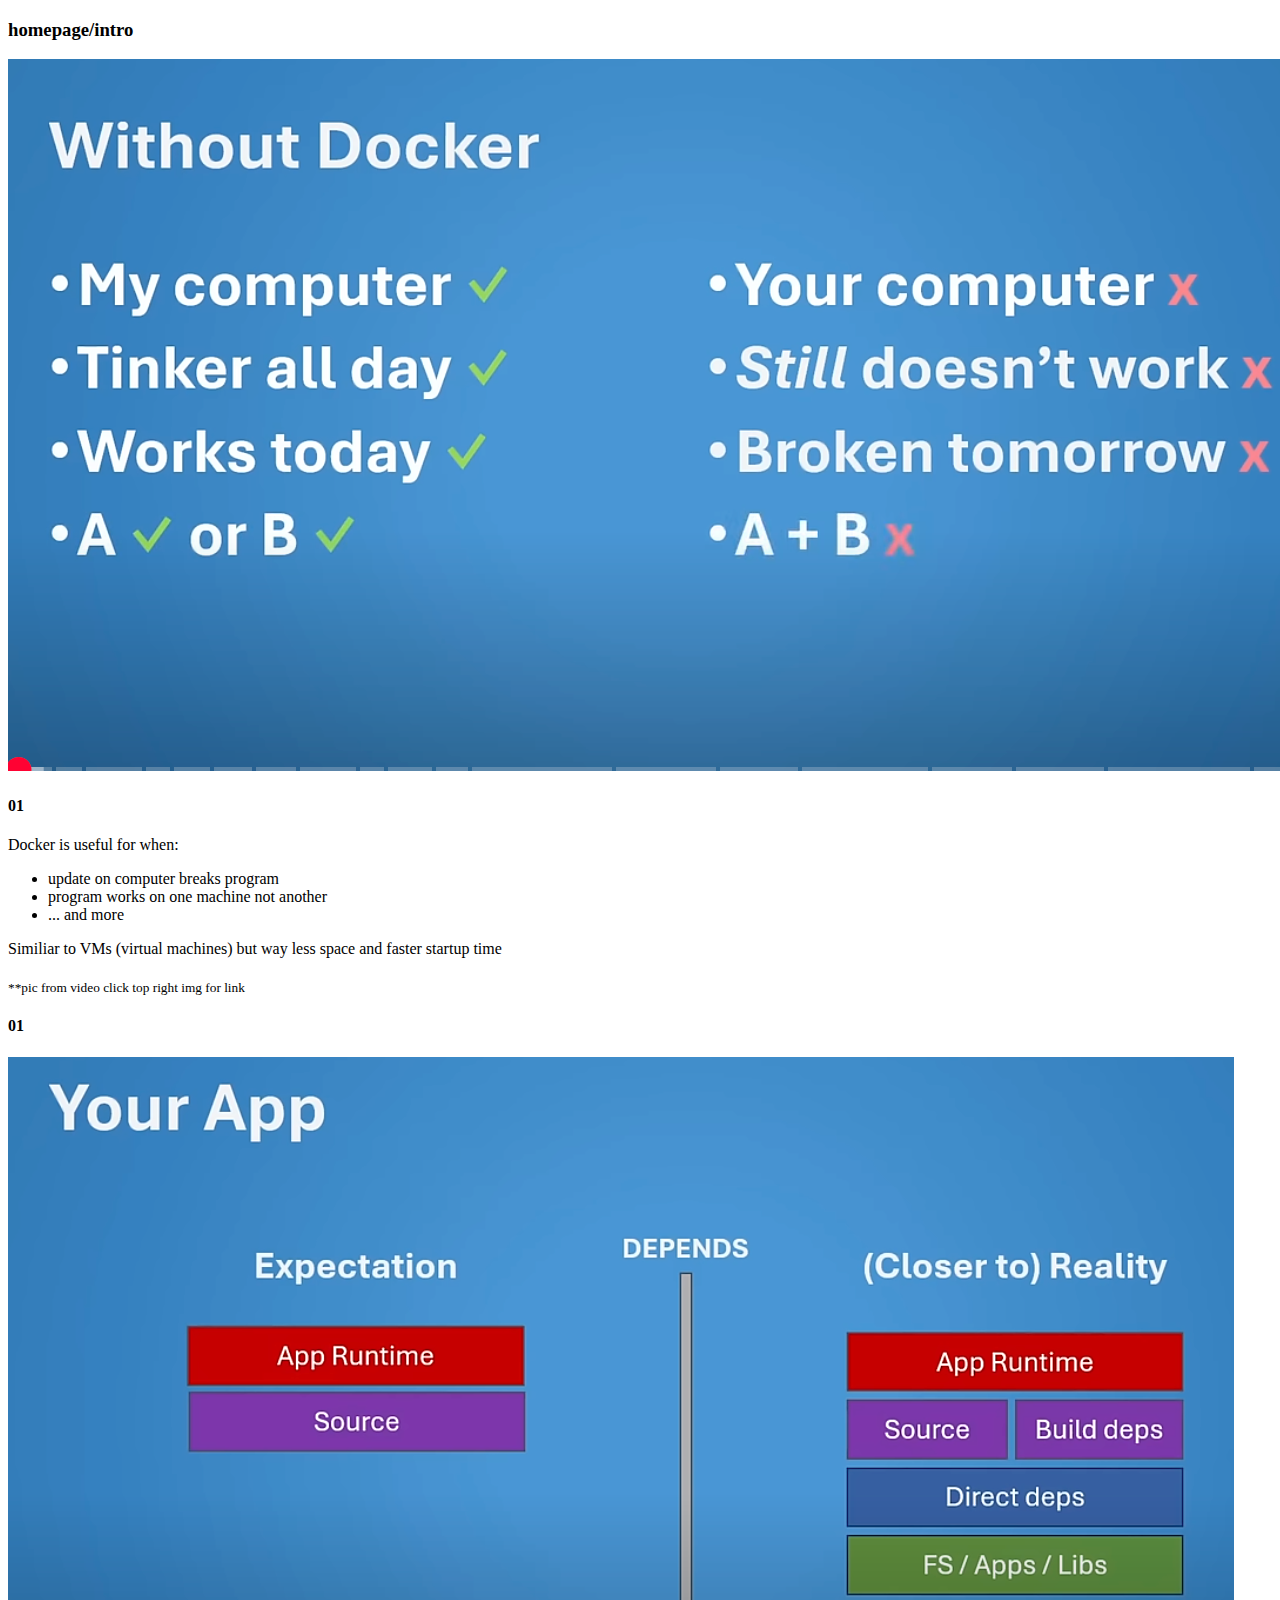
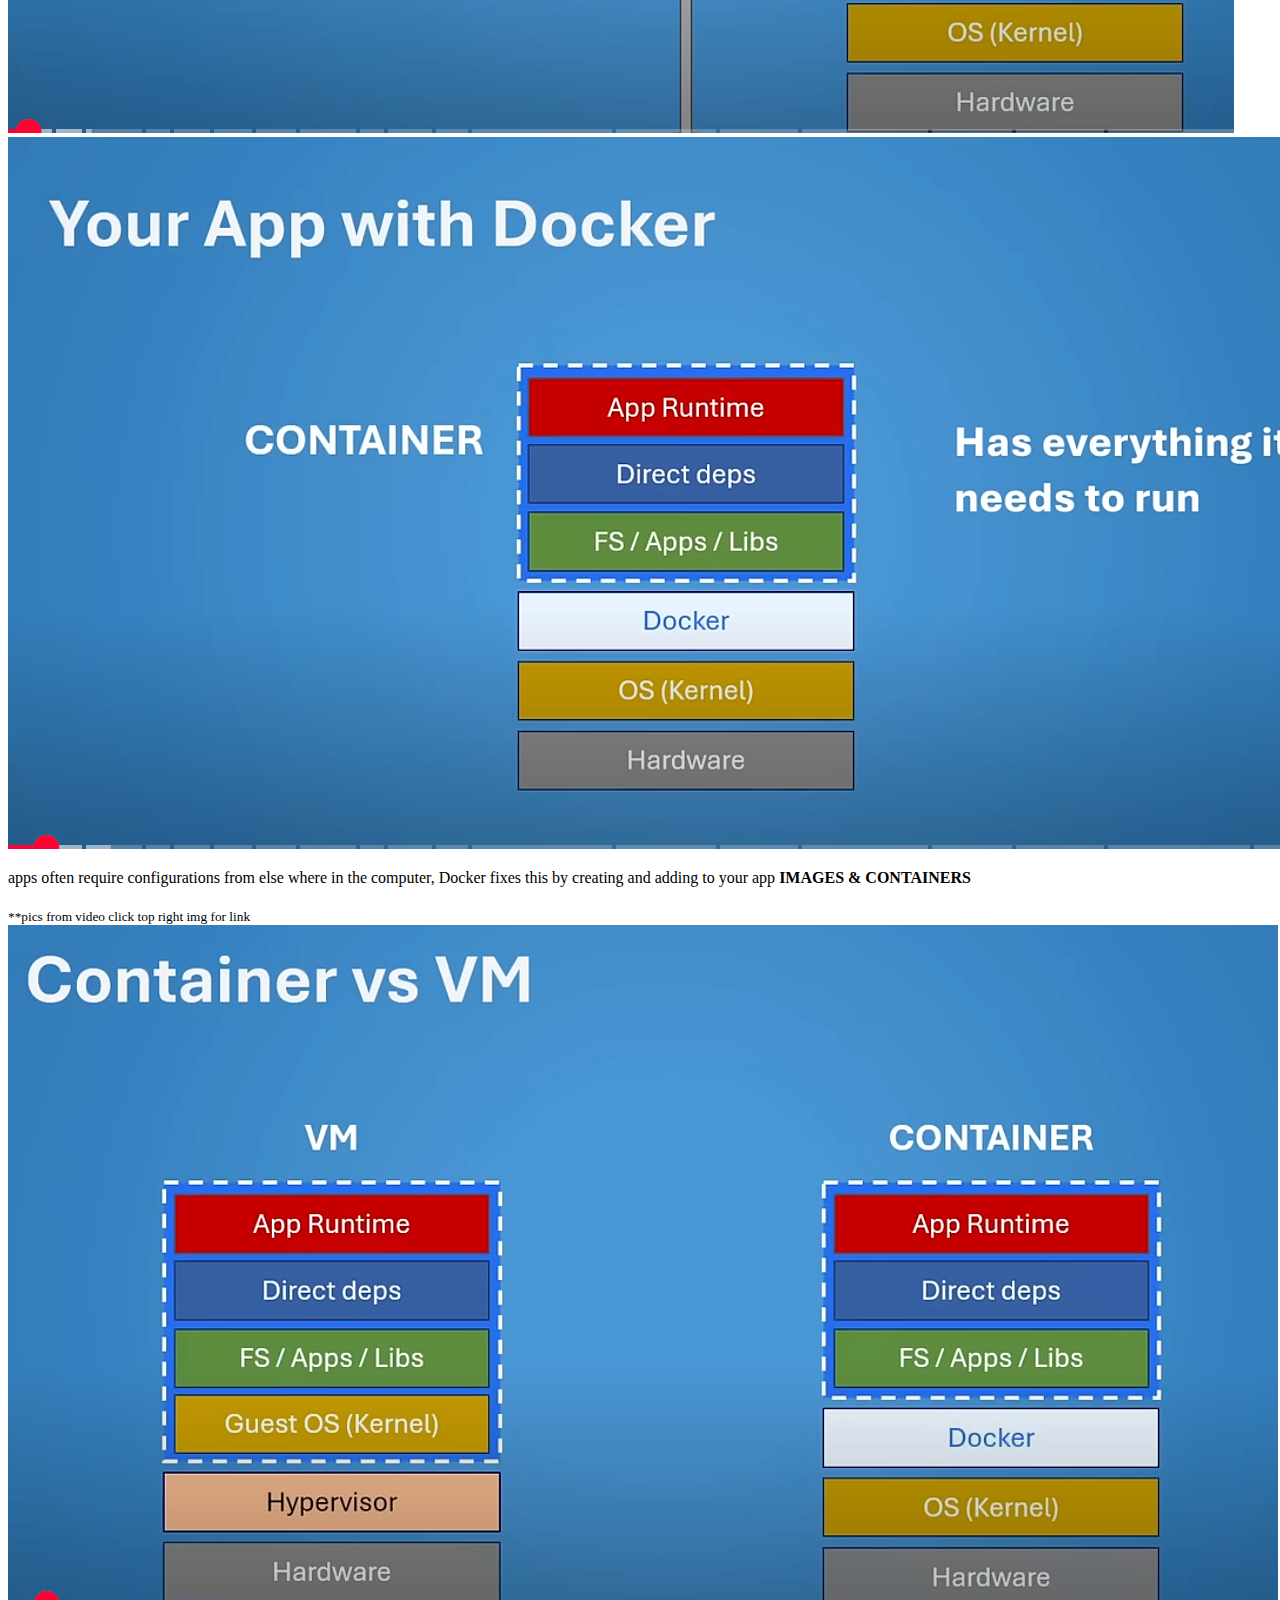
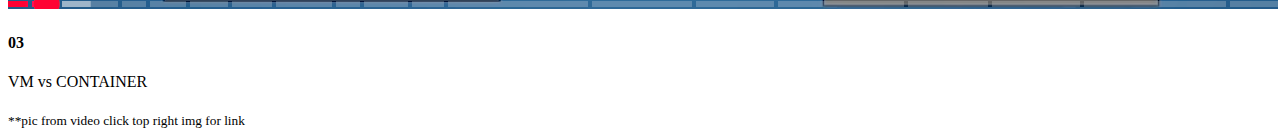
<file: topics/ai-bots/mCoding/01-mCoding-docker/home-page.html>
<!DOCTYPE html>
 <html lang="en">
<head>
    <meta charset="UTF-8">
    <!-- <meta name="viewport" content="width=device-width, initial-scale=1.0"> -->
    <meta name="viewport" content="width=device-width, initial-scale=1, maximum-scale=1">
    <title>homePage/intro</title>
</head>
<body >
    <div id="targetDiv"class="home-page" >
        <header>
            <h3 id="targetHeaderh3"> homepage/intro</h3>
        </header>

        <div class="main-container" >
            <div class="steps-container">
                <!-- 1.-->
                <div tabindex="0" class="step-float"data-video="https://www.youtube.com/watch?v=b0HMimUb4f0" 
                    data-timestamp="110" >
                    <div class="step-img">
                        <img src="images/01.png">
                    </div>
                    <div class="step-txt">
                        <h4>01</h4>
                        <p>
                            Docker is useful for when:
                        </p>
                        <ul>
                            <li>update on computer breaks program</li>
                            <li>program works on one machine not another</li>
                            <li>... and more</li>
                        </ul>
                        <p>
                            Similiar to VMs (virtual machines) but way less space and faster startup time
                        </p>
                        
                        <sub>**pic from video click top right img for link</sub>
                    </div>
                </div>
                <!-- 2. -->
                <div tabindex="0" class="step-float" data-video="https://www.youtube.com/watch?v=b0HMimUb4f0&t=4s" data-timestamp="180"
                    data-timestamp="230">
                    <h4>01 </h4>
                    <div class="imgs-container">
                        <div class="img-container">
                            <div class="step-img">
                                <img src="images/02.png" alt="">
                            </div>
                        </div>
                        <div class="img-container">
                            <div class="step-img">
                                <img src="images/02-b.png" alt="">
                            </div>
                        </div>
                    </div>
                    <div class="step-txt">
                        <p>
                            apps often require configurations from else where in the computer, Docker
                            fixes this by creating and adding to your app <b>IMAGES & CONTAINERS</b>
                        </p>
                        <sub>**pics from video click top right img for link</sub>
                    </div>
                </div>
                <!-- 3. -->
                <div tabindex="0" class="step-float" data-video="https://www.youtube.com/watch?v=b0HMimUb4f0" 
                data-timestamp="200">
                    <div class="step-img">
                        <img src="images/03.png">
                    </div>
                    <div class="step-txt">
                        <h4>03</h4>
                        <p>
                             VM vs CONTAINER
                        </p>
                        <sub>**pic from video click top right img for link</sub>
                    </div>
                </div>
            </div>
        </div>
    </div>
</body>
</html>
</file>
